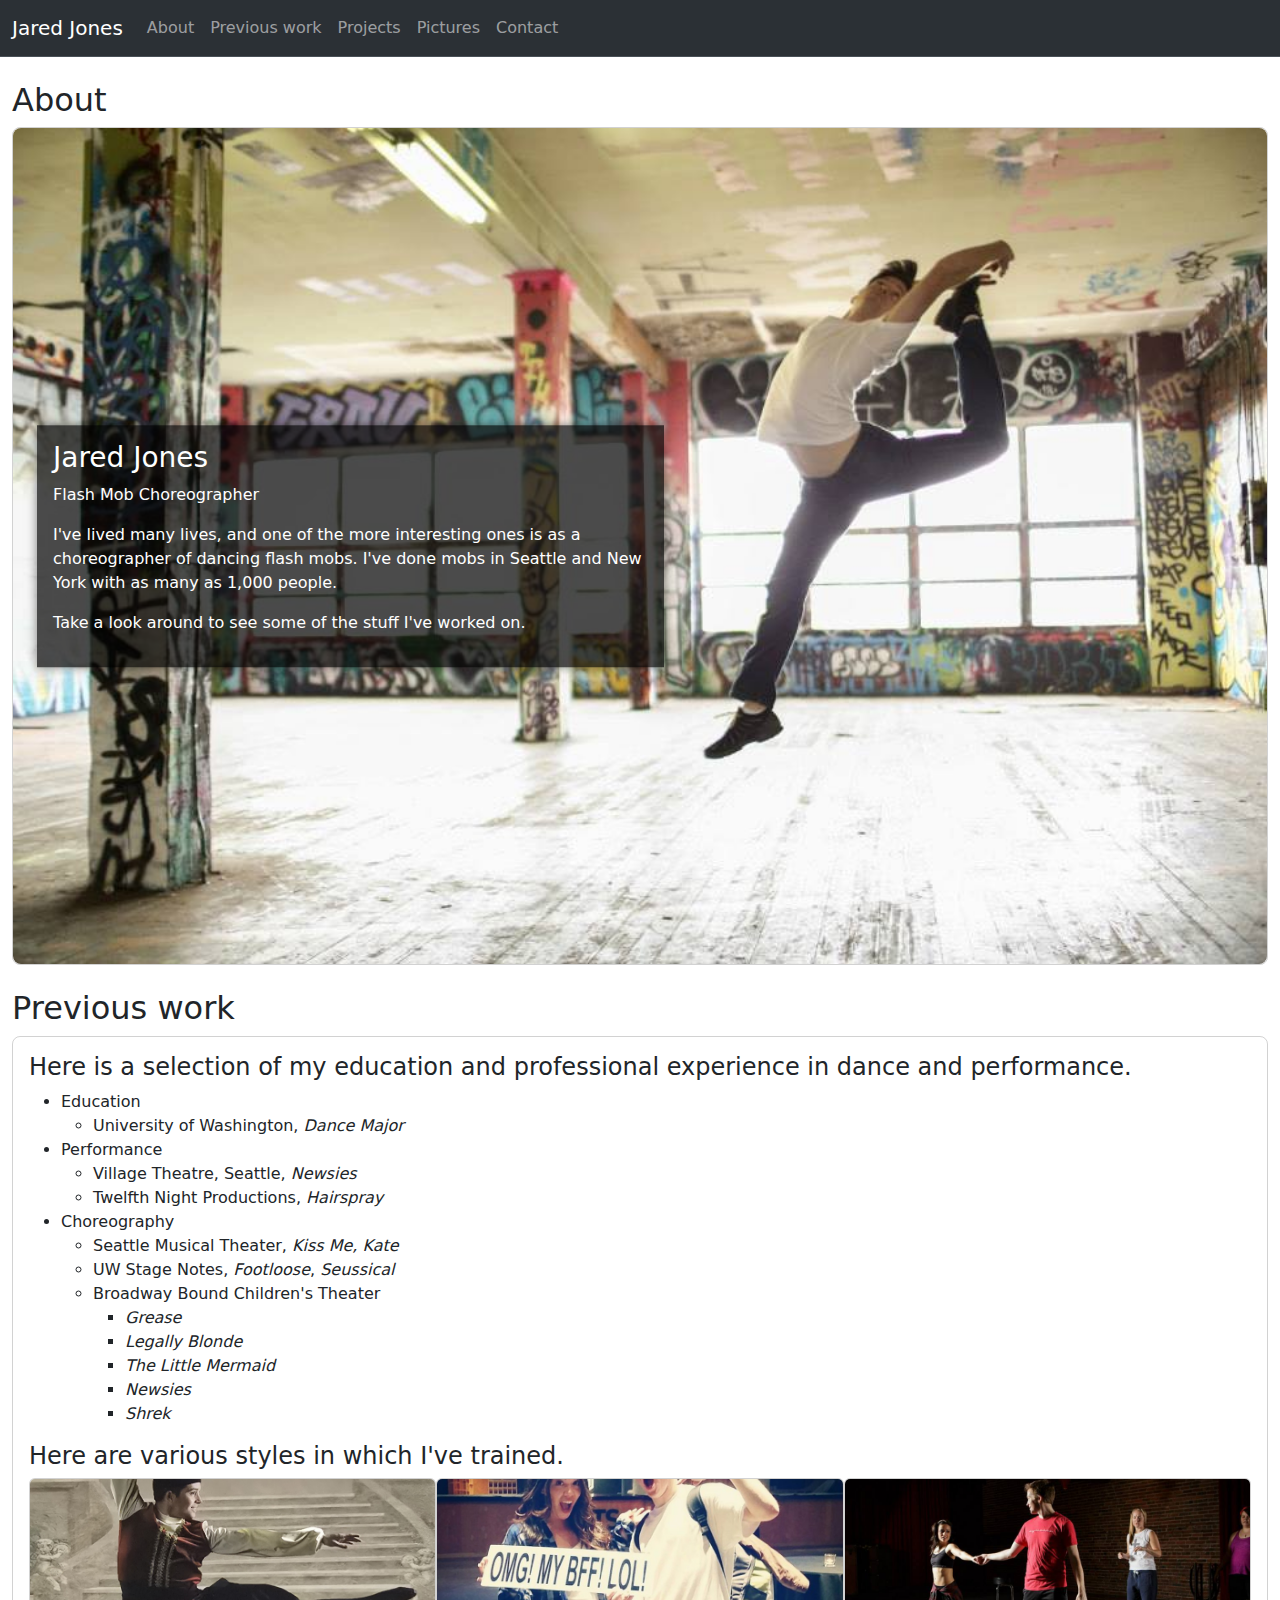
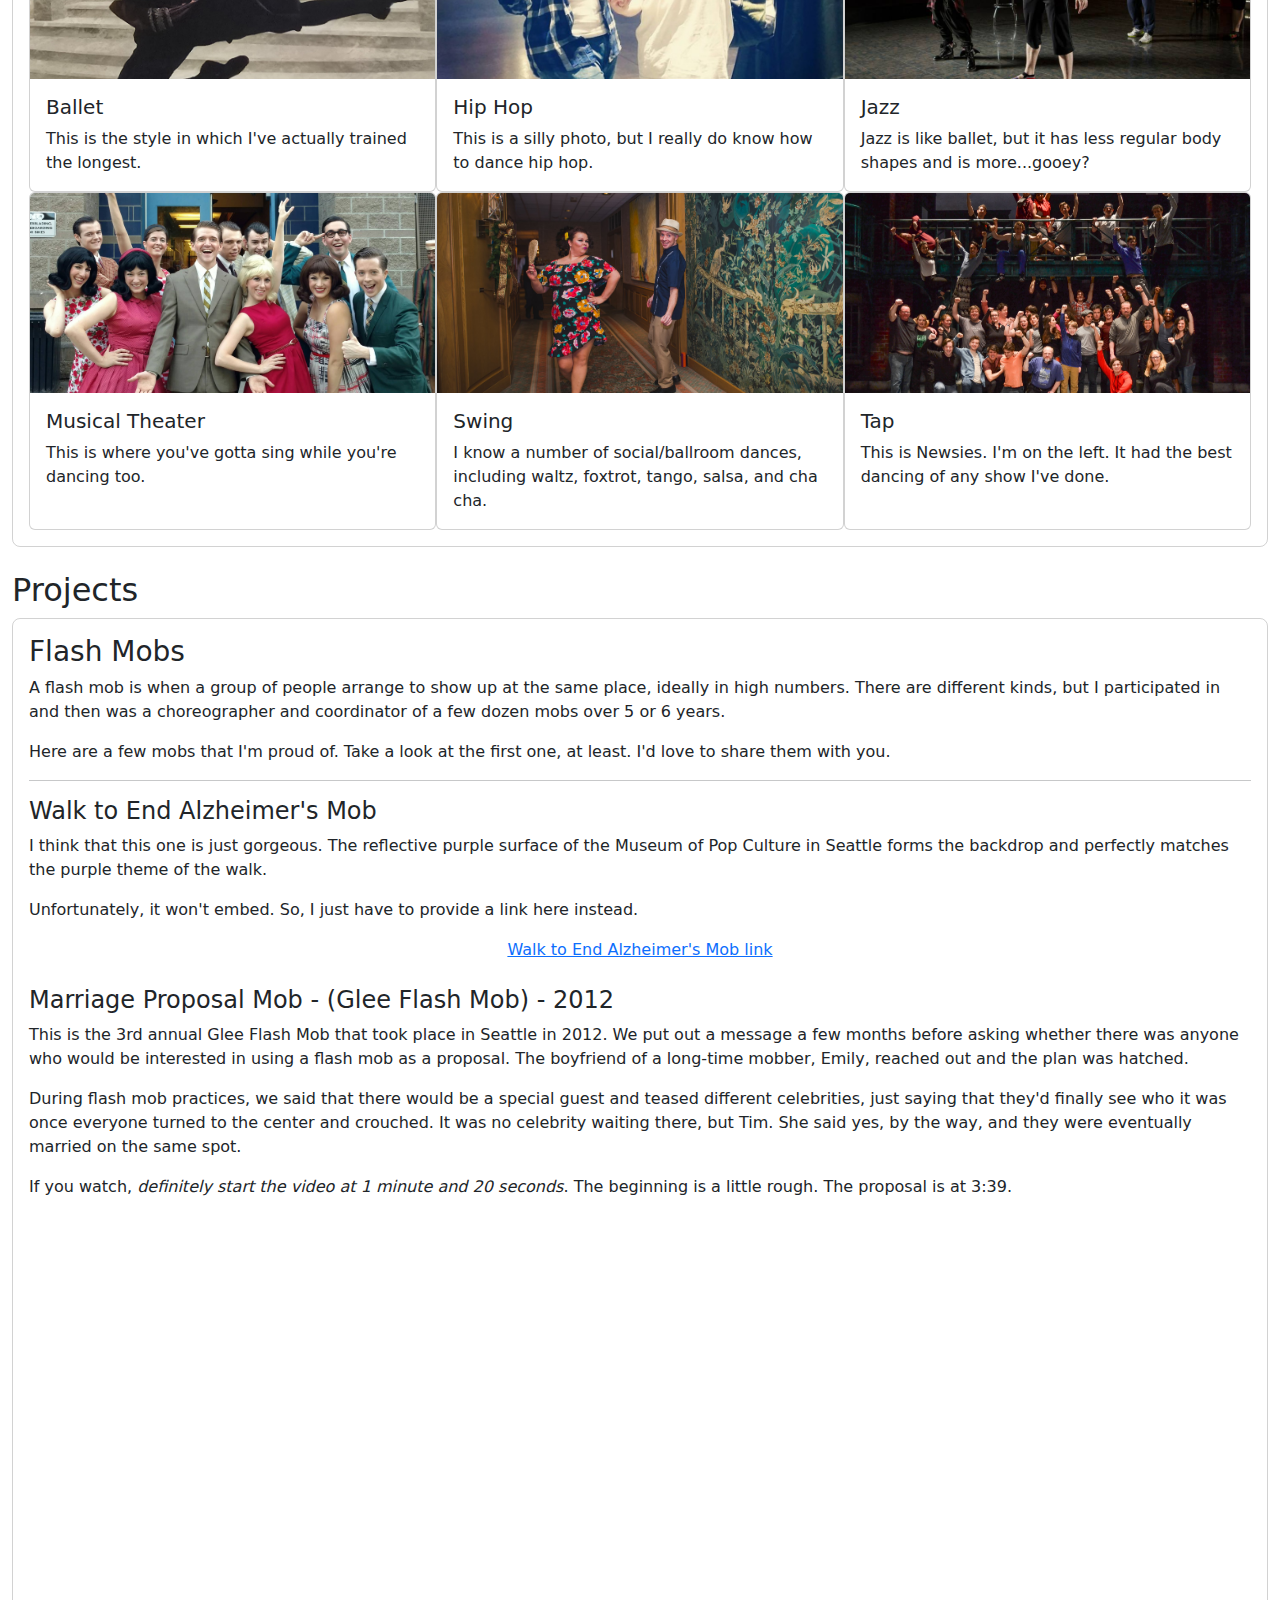
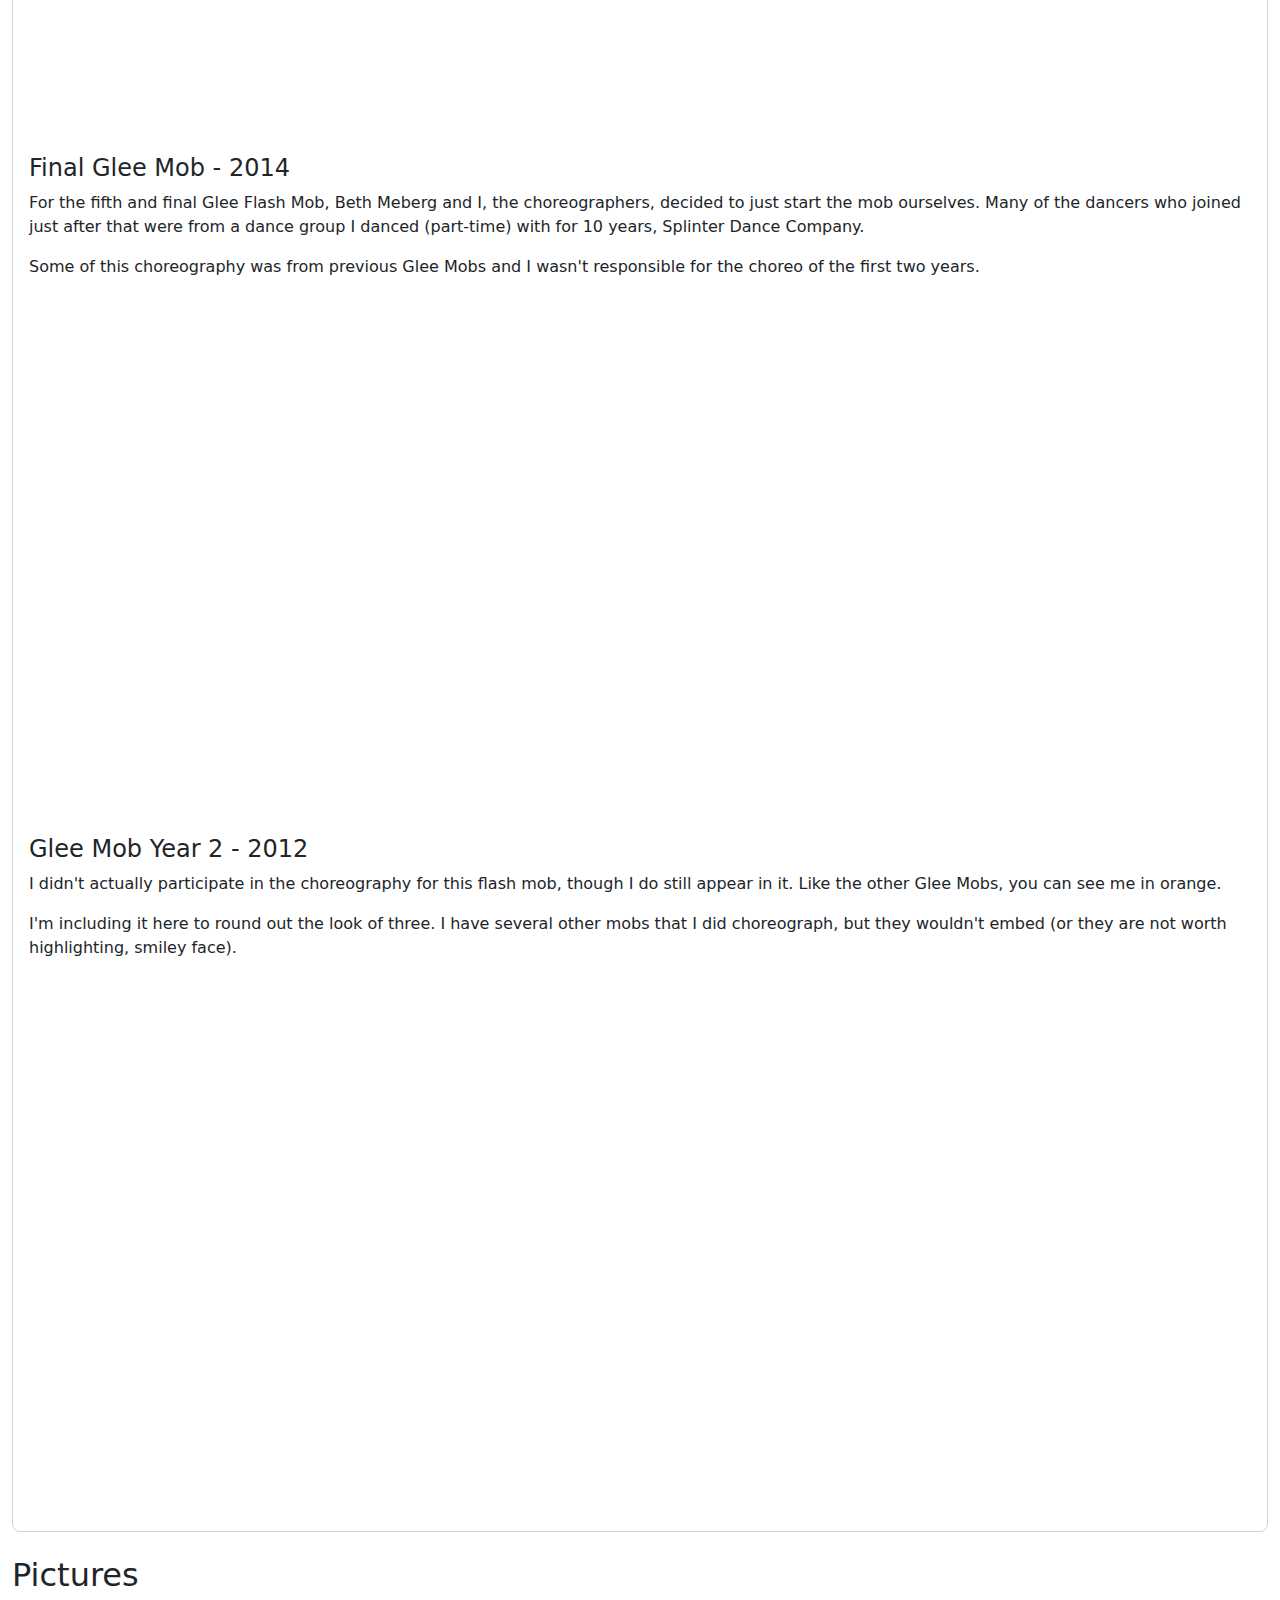
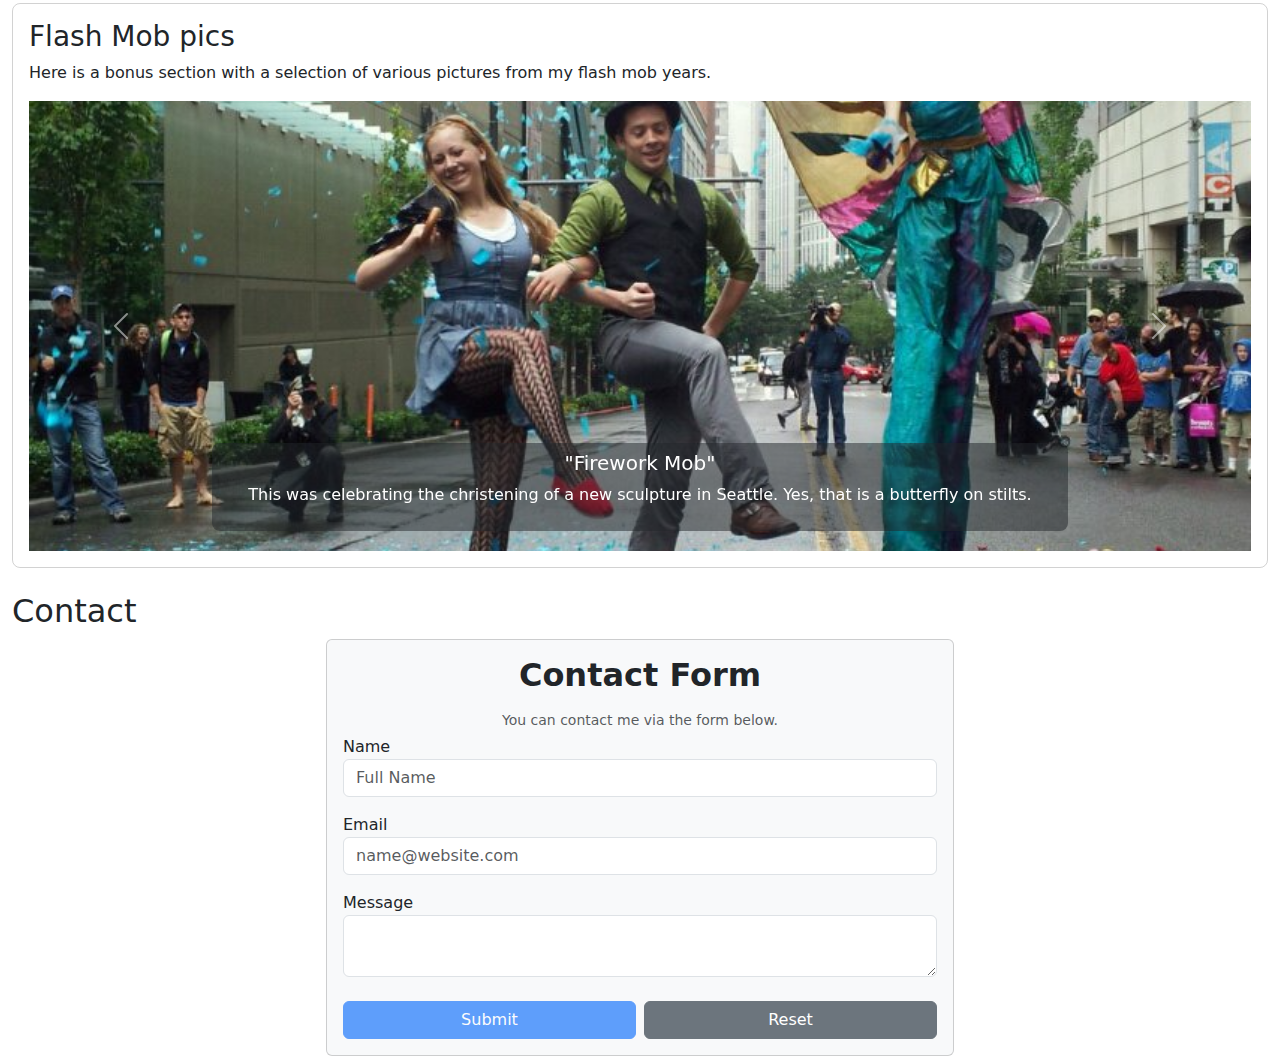
<file: index.html>
<!DOCTYPE html>
<html lang="en">
  <head>
    <meta charset="UTF-8" />
    <meta name="viewport" content="width=device-width, initial-scale=1" />
    <title>Final</title>
    <link rel="stylesheet" href="styles.css" />
    <link
      rel="stylesheet"
      href="https://cdn.jsdelivr.net/npm/bootstrap@5.3.6/dist/css/bootstrap.min.css"
    />
    <script defer src="index.js"></script>
    <script src="https://cdn.jsdelivr.net/npm/bootstrap@5.3.6/dist/js/bootstrap.bundle.min.js"></script>
  </head>
  <body>
    <header>
      <nav
        class="navbar navbar-expand-md bg-body-tertiary bg-dark border-bottom border-body"
        data-bs-theme="dark"
      >
        <div class="container-fluid">
          <a class="navbar-brand" href="#">Jared Jones</a>
          <button
            class="navbar-toggler"
            type="button"
            data-bs-toggle="collapse"
            data-bs-target="#navbarNav"
            aria-controls="navbarNav"
            aria-expanded="false"
            aria-label="Toggle navigation"
          >
            <span class="navbar-toggler-icon"></span>
          </button>
          <div class="collapse navbar-collapse" id="navbarNav">
            <ul class="navbar-nav">
              <li class="nav-item">
                <a class="nav-link" href="#about">About</a>
              </li>
              <li class="nav-item">
                <a class="nav-link" href="#prev-work">Previous work</a>
              </li>
              <li class="nav-item">
                <a class="nav-link" href="#projects">Projects</a>
              </li>
              <li class="nav-item">
                <a class="nav-link" href="#pictures">Pictures</a>
              </li>
              <li class="nav-item">
                <a class="nav-link" href="#contact">Contact</a>
              </li>
            </ul>
          </div>
        </div>
      </nav>
    </header>

    <main class="container-fluid mt-4">
      <section id="about" class="mb-4">
        <h2>About</h2>
        <section
          class="about-section page-section d-flex flex-column position-relative"
        >
          <img
            src="img/splinter.jpg"
            alt="Still of Jared leaping in the air in an abandoned building with graffiti on the walls"
            class="order-2 order-md-1 rounded-3"
          />

          <div
            class="order-1 order-md-2 position-md-absolute about-text p-3 ms-md-4 col-md-6 col-12"
          >
            <h3>Jared Jones</h3>
            <p>Flash Mob Choreographer</p>
            <p>
              I've lived many lives, and one of the more interesting ones is as
              a choreographer of dancing flash mobs. I've done mobs in Seattle
              and New York with as many as 1,000 people.
            </p>
            <p>Take a look around to see some of the stuff I've worked on.</p>
          </div>
        </section>
      </section>
      <section id="prev-work" class="mb-4">
        <h2>Previous work</h2>
        <div class="page-section">
          <h4>
            Here is a selection of my education and professional experience in
            dance and performance.
          </h4>
          <ul>
            <li>
              Education
              <ul>
                <li>
                  University of Washington,
                  <span class="show-title">Dance Major</span>
                </li>
              </ul>
            </li>
            <li>
              Performance
              <ul>
                <li>
                  Village Theatre, Seattle,
                  <span class="show-title">Newsies</span>
                </li>
                <li>
                  Twelfth Night Productions,
                  <span class="show-title">Hairspray</span>
                </li>
              </ul>
            </li>
            <li>
              Choreography
              <ul>
                <li>
                  Seattle Musical Theater,
                  <span class="show-title">Kiss Me, Kate</span>
                </li>
                <li>
                  UW Stage Notes, <span class="show-title">Footloose</span>,
                  <span class="show-title">Seussical</span>
                </li>
                <li>
                  Broadway Bound Children's Theater
                  <ul>
                    <li><span class="show-title">Grease</span></li>
                    <li><span class="show-title">Legally Blonde</span></li>
                    <li><span class="show-title">The Little Mermaid</span></li>
                    <li><span class="show-title">Newsies</span></li>
                    <li><span class="show-title">Shrek</span></li>
                  </ul>
                </li>
              </ul>
            </li>
          </ul>
          <h4>Here are various styles in which I've trained.</h4>
          <div class="d-flex flex-wrap">
            <div
              class="card col-12 col-sm-6 col-md-4"
              data-bs-toggle="modal"
              data-bs-target="#big-picture"
            >
              <img
                src="img/russian.jpg"
                class="card-img-top"
                alt="A still of a dancer jumping in a traditional Russian ballet costume."
              />
              <div class="card-body">
                <h5 class="card-title">Ballet</h5>
                <p class="card-text">
                  This is the style in which I've actually trained the longest.
                </p>
              </div>
            </div>

            <div
              class="card col-12 col-sm-6 col-md-4"
              data-bs-toggle="modal"
              data-bs-target="#big-picture"
            >
              <img
                src="img/hiphop.jpg"
                class="card-img-top"
                alt="A man and woman make exaggerated faces wearing baggy clothes"
              />
              <div class="card-body">
                <h5 class="card-title">Hip Hop</h5>
                <p class="card-text">
                  This is a silly photo, but I really do know how to dance hip
                  hop.
                </p>
              </div>
            </div>

            <div
              class="card col-12 col-sm-6 col-md-4"
              data-bs-toggle="modal"
              data-bs-target="#big-picture"
            >
              <img
                src="img/splinter2.jpg"
                class="card-img-top"
                alt="A man in the foreground holds the hand of woman in black clothes"
              />
              <div class="card-body">
                <h5 class="card-title">Jazz</h5>
                <p class="card-text">
                  Jazz is like ballet, but it has less regular body shapes and
                  is more...gooey?
                </p>
              </div>
            </div>

            <div
              class="card col-12 col-sm-6 col-md-4"
              data-bs-toggle="modal"
              data-bs-target="#big-picture"
            >
              <img
                src="img/hairspray.jpg"
                class="card-img-top"
                alt="A group of actors dressed in 60s costumes posing with funny faces"
              />
              <div class="card-body">
                <h5 class="card-title">Musical Theater</h5>
                <p class="card-text">
                  This is where you've gotta sing while you're dancing too.
                </p>
              </div>
            </div>

            <div
              class="card col-12 col-sm-6 col-md-4"
              data-bs-toggle="modal"
              data-bs-target="#big-picture"
            >
              <img
                src="img/swing.jpg"
                class="card-img-top"
                alt="A woman in a flowery dress holding a fan with a sultry pose standing next to a smiling man in a hat."
              />
              <div class="card-body">
                <h5 class="card-title">Swing</h5>
                <p class="card-text">
                  I know a number of social/ballroom dances, including waltz,
                  foxtrot, tango, salsa, and cha cha.
                </p>
              </div>
            </div>

            <div
              class="card col-12 col-sm-6 col-md-4"
              data-bs-toggle="modal"
              data-bs-target="#big-picture"
            >
              <img
                src="img/newsies.jpg"
                class="card-img-top"
                alt="A crowd of actors on a stage. The cast of Newsies."
              />
              <div class="card-body">
                <h5 class="card-title">Tap</h5>
                <p class="card-text">
                  This is Newsies. I'm on the left. It had the best dancing of
                  any show I've done.
                </p>
              </div>
            </div>
          </div>
        </div>
      </section>
      <section id="projects" class="mb-4">
        <h2>Projects</h2>
        <div class="page-section">
          <h3>Flash Mobs</h3>
          <p>
            A flash mob is when a group of people arrange to show up at the same
            place, ideally in high numbers. There are different kinds, but I
            participated in and then was a choreographer and coordinator of a
            few dozen mobs over 5 or 6 years.
          </p>
          <p>
            Here are a few mobs that I'm proud of. Take a look at the first one,
            at least. I'd love to share them with you.
          </p>
          <hr />
          <div class="mb-4">
            <h4>Walk to End Alzheimer's Mob</h4>
            <p>
              I think that this one is just gorgeous. The reflective purple
              surface of the Museum of Pop Culture in Seattle forms the backdrop
              and perfectly matches the purple theme of the walk.
            </p>
            <p>
              Unfortunately, it won't embed. So, I just have to provide a link
              here instead.
            </p>
            <p class="text-center">
              <a href="https://www.youtube.com/watch?v=qOyFR_XCY_g"
                >Walk to End Alzheimer's Mob link</a
              >
            </p>
          </div>
          <h4>Marriage Proposal Mob - (Glee Flash Mob) - 2012</h4>
          <p>
            This is the 3rd annual Glee Flash Mob that took place in Seattle in
            2012. We put out a message a few months before asking whether there
            was anyone who would be interested in using a flash mob as a
            proposal. The boyfriend of a long-time mobber, Emily, reached out
            and the plan was hatched.
          </p>
          <p>
            During flash mob practices, we said that there would be a special
            guest and teased different celebrities, just saying that they'd
            finally see who it was once everyone turned to the center and
            crouched. It was no celebrity waiting there, but Tim. She said yes,
            by the way, and they were eventually married on the same spot.
          </p>
          <p>
            If you watch,
            <span class="fst-italic"
              >definitely start the video at 1 minute and 20 seconds</span
            >. The beginning is a little rough. The proposal is at 3:39.
          </p>
          <div class="ratio ratio-16x9 mb-4 project-vid">
            <iframe
              src="https://www.youtube.com/embed/nZqsVk4XYKk"
              title="YouTube video player"
              allowfullscreen
            ></iframe>
          </div>

          <h4>Final Glee Mob - 2014</h4>
          <p>
            For the fifth and final Glee Flash Mob, Beth Meberg and I, the
            choreographers, decided to just start the mob ourselves. Many of the
            dancers who joined just after that were from a dance group I danced
            (part-time) with for 10 years, Splinter Dance Company.
          </p>
          <p>
            Some of this choreography was from previous Glee Mobs and I wasn't
            responsible for the choreo of the first two years.
          </p>
          <div class="ratio ratio-16x9 mb-4 project-vid">
            <iframe
              src="https://www.youtube.com/embed/qH3TRPlZGiw"
              title="YouTube video player"
              allowfullscreen
            ></iframe>
          </div>

          <h4>Glee Mob Year 2 - 2012</h4>
          <p>
            I didn't actually participate in the choreography for this flash
            mob, though I do still appear in it. Like the other Glee Mobs, you
            can see me in orange.
          </p>
          <p>
            I'm including it here to round out the look of three. I have several
            other mobs that I did choreograph, but they wouldn't embed (or they
            are not worth highlighting, smiley face).
          </p>
          <div class="ratio ratio-16x9 mb-4 project-vid">
            <iframe
              src="https://www.youtube.com/embed/ftt9wCYH4o0"
              title="YouTube video player"
              allowfullscreen
            ></iframe>
          </div>
        </div>
      </section>
      <section id="pictures" class="mb-4">
        <h2>Pictures</h2>
        <div class="page-section">
          <h3>Flash Mob pics</h3>
          <p>
            Here is a bonus section with a selection of various pictures from my
            flash mob years.
          </p>
          <div
            id="carouselExampleAutoplaying"
            class="carousel slide"
            data-bs-ride="carousel"
          >
            <div class="carousel-inner">
              <div class="carousel-item active">
                <img
                  src="img/carousel/1-firework.jpg"
                  class="d-block w-100"
                  alt="A couple dancing on the street with a stilt-walker throwing confetti"
                />
                <div
                  class="carousel-caption d-none d-md-block bg-dark bg-opacity-50 rounded-3 p-2"
                >
                  <h5>"Firework Mob"</h5>
                  <p>
                    This was celebrating the christening of a new sculpture in
                    Seattle. Yes, that is a butterfly on stilts.
                  </p>
                </div>
              </div>
              <div class="carousel-item">
                <img
                  src="img/carousel/2-glee2.jpg"
                  class="d-block w-100"
                  alt="A still of a dancer jumping in the air on a soccer field"
                />
                <div
                  class="carousel-caption d-none d-md-block bg-dark bg-opacity-50 rounded-3 p-2"
                >
                  <h5>"Glee 2" practice</h5>
                  <p>
                    One of the best dance photos of me. I had to work it hard to
                    get accepted into the group who started this mob.
                  </p>
                </div>
              </div>
              <div class="carousel-item">
                <img
                  src="img/carousel/3-glee3.jpg"
                  class="d-block w-100"
                  alt="A flash mob crowd of dancers pointing toward the camera"
                />
                <div
                  class="carousel-caption d-none d-md-block bg-dark bg-opacity-50 rounded-3 p-2"
                >
                  <h5>"Glee 2" group practice</h5>
                  <p>
                    A shot of only <span class="fst-italic">part</span> of this
                    mob. I believe that there were 800-900 mobbers at this
                    practice.
                  </p>
                </div>
              </div>
              <div class="carousel-item">
                <img
                  src="img/carousel/4-glee4.jpg"
                  class="d-block w-100"
                  alt="A flash mob crowd of dancers holding 'L' fingers in the air"
                />
                <div
                  class="carousel-caption d-none d-md-block bg-dark bg-opacity-50 rounded-3 p-2"
                >
                  <h5>"Glee 3" final pose</h5>
                  <p>
                    The Glee mobs all ended with everyone holding up a
                    "L"-shaped hand shape. This was a gimmick of the show, Glee,
                    that we always made sure to include.
                  </p>
                </div>
              </div>
              <div class="carousel-item">
                <img
                  src="img/carousel/5-glee5.jpg"
                  class="d-block w-100"
                  alt="A flash mob crowd of dancers pointing to fingers into the air"
                />
                <div
                  class="carousel-caption d-none d-md-block bg-dark bg-opacity-50 rounded-3 p-2"
                >
                  <h5>"Glee 3" Kiki</h5>
                  <p>
                    This was probably the least popular song in any of the Glee
                    mixes, "Let's Have a Kiki". It looked really group on a
                    group of 1,000, though.
                  </p>
                </div>
              </div>
              <div class="carousel-item">
                <img
                  src="img/carousel/6-grease.jpg"
                  class="d-block w-100"
                  alt="A small group of flash mobbers dancing dressed in 50s clothes"
                />
                <div
                  class="carousel-caption d-none d-md-block bg-dark bg-opacity-50 rounded-3 p-2"
                >
                  <h5>"Firework Mob"</h5>
                  <p>
                    This was my very first flash mob. All of the music was from
                    <span class="fst-italic">Grease</span>, and we got to dress
                    in 50s outfits.
                  </p>
                </div>
              </div>
            </div>
            <button
              class="carousel-control-prev"
              type="button"
              data-bs-target="#carouselExampleAutoplaying"
              data-bs-slide="prev"
            >
              <span
                class="carousel-control-prev-icon"
                aria-hidden="true"
              ></span>
              <span class="visually-hidden">Previous</span>
            </button>
            <button
              class="carousel-control-next"
              type="button"
              data-bs-target="#carouselExampleAutoplaying"
              data-bs-slide="next"
            >
              <span
                class="carousel-control-next-icon"
                aria-hidden="true"
              ></span>
              <span class="visually-hidden">Next</span>
            </button>
          </div>
        </div>
      </section>
      <section id="contact">
        <h2>Contact</h2>
        <form
          id="form-element"
          class="card p-3 bg-light col-md-6 mx-auto"
          action=""
        >
          <h2 class="text-center fw-bold mb-3">Contact Form</h2>
          <small class="text-center text-muted d-block mb-1"
            >You can contact me via the form below.</small
          >

          <div class="mb-3">
            <label for="fullname" class="form-label mb-0">Name</label>
            <input
              type="text"
              name="fullname"
              id="fullname"
              class="form-control"
              placeholder="Full Name"
            />
          </div>

          <div class="mb-3">
            <label for="email" class="form-label mb-0">Email</label>
            <input
              type="email"
              name="email"
              id="email"
              class="form-control"
              placeholder="name@website.com"
            />
          </div>

          <div class="mb-4">
            <label for="message" class="form-label mb-0">Message</label>
            <textarea
              name="message"
              id="message"
              class="form-control"
            ></textarea>
          </div>

          <div class="d-flex gap-2">
            <input type="submit" value="Submit" class="btn btn-primary w-50" />
            <input type="reset" value="Reset" class="btn btn-secondary w-50" />
          </div>
        </form>
      </section>
    </main>
    <!-- Modal -->
    <div
      class="modal fade"
      id="big-picture"
      tabindex="-1"
      aria-labelledby="big-picture-label"
      aria-hidden="true"
    >
      <div class="modal-custom modal-dialog modal-dialog-centered">
        <div class="modal-content">
          <div class="modal-header">
            <h2 class="modal-title fs-5" id="big-picture-label">
              Expanded photo
            </h2>
            <button
              type="button"
              class="btn-close"
              data-bs-dismiss="modal"
              aria-label="Close"
            ></button>
          </div>
          <div class="modal-body">
            <img
              class="img-fluid"
              src="img/eighties.jpg"
              alt="A surprise image. It failed to load"
            />
          </div>
          <div class="modal-footer">
            <button
              type="button"
              class="btn btn-secondary"
              data-bs-dismiss="modal"
            >
              Close
            </button>
          </div>
        </div>
      </div>
    </div>
  </body>
</html>
</file>
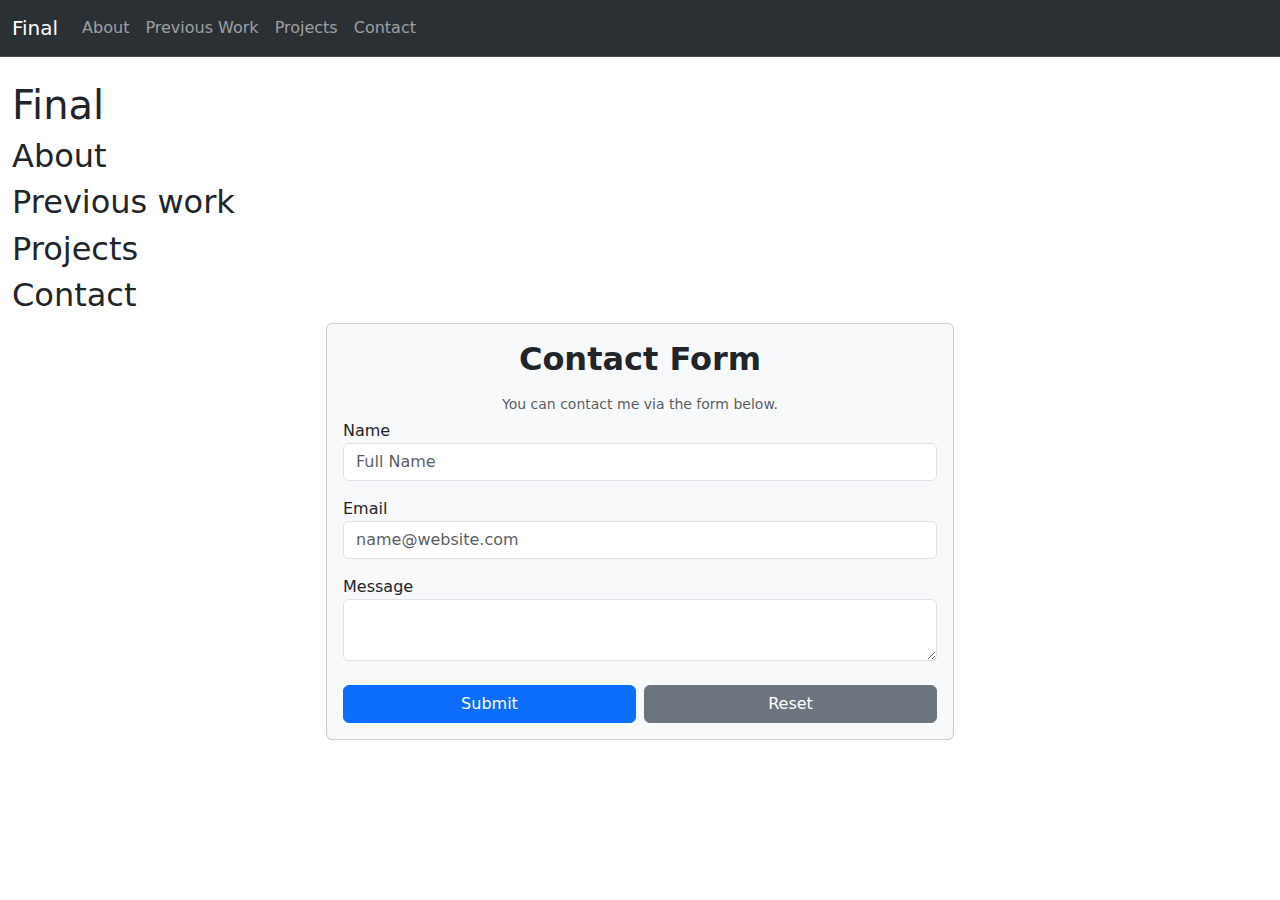
<file: final.html>
<!DOCTYPE html>
<html lang="en">
  <head>
    <meta charset="UTF-8" />
    <meta name="viewport" content="width=device-width, initial-scale=1" />
    <title>Final</title>
    <link rel="stylesheet" href="final-styles.css" />
    <link
      rel="stylesheet"
      href="https://cdn.jsdelivr.net/npm/bootstrap@5.3.6/dist/css/bootstrap.min.css"
    />
    <script defer src="final.js"></script>
    <script src="https://cdn.jsdelivr.net/npm/bootstrap@5.3.6/dist/js/bootstrap.bundle.min.js"></script>
  </head>
  <body>
    <header>
      <nav
        class="navbar navbar-expand-md bg-body-tertiary bg-dark border-bottom border-body"
        data-bs-theme="dark"
      >
        <div class="container-fluid">
          <a class="navbar-brand" href="#">Final</a>
          <button
            class="navbar-toggler"
            type="button"
            data-bs-toggle="collapse"
            data-bs-target="#navbarNav"
            aria-controls="navbarNav"
            aria-expanded="false"
            aria-label="Toggle navigation"
          >
            <span class="navbar-toggler-icon"></span>
          </button>
          <div class="collapse navbar-collapse" id="navbarNav">
            <ul class="navbar-nav">
              <li class="nav-item">
                <a class="nav-link" href="#about">About</a>
              </li>
              <li class="nav-item">
                <a class="nav-link" href="#prev-work">Previous Work</a>
              </li>
              <li class="nav-item">
                <a class="nav-link" href="#projects">Projects</a>
              </li>
              <li class="nav-item">
                <a class="nav-link" href="#contact">Contact</a>
              </li>
            </ul>
          </div>
        </div>
      </nav>
    </header>

    <main class="container-fluid mt-4">
      <h1>Final</h1>
      <section id="about">
        <h2>About</h2>
      </section>
      <section id="prev-work">
        <h2>Previous work</h2>
      </section>
      <section id="projects">
        <h2>Projects</h2>
      </section>
      <section id="contact">
        <h2>Contact</h2>
        <form
          id="form-element"
          class="card p-3 bg-light col-md-6 mx-auto"
          action=""
        >
          <h2 class="text-center fw-bold mb-3">Contact Form</h2>
          <small class="text-center text-muted d-block mb-1"
            >You can contact me via the form below.</small
          >

          <div class="mb-3">
            <label for="fullname" class="form-label mb-0">Name</label>
            <input
              type="text"
              name="fullname"
              id="fullname"
              class="form-control"
              placeholder="Full Name"
            />
          </div>

          <div class="mb-3">
            <label for="email" class="form-label mb-0">Email</label>
            <input
              type="email"
              name="email"
              id="email"
              class="form-control"
              placeholder="name@website.com"
            />
          </div>

          <div class="mb-4">
            <label for="message" class="form-label mb-0">Message</label>
            <textarea
              name="textarea"
              id="message"
              class="form-control"
            ></textarea>
          </div>

          <div class="d-flex gap-2">
            <input type="submit" value="Submit" class="btn btn-primary w-50" />
            <input type="reset" value="Reset" class="btn btn-secondary w-50" />
          </div>
        </form>
      </section>
    </main>
  </body>
</html>
</file>
<file: styles.css>
:root {
  --black: #040404;
}

.card-img-top {
  height: 200px; /* control the image area */
  object-fit: cover;
  object-position: center;
}

.carousel-item img {
  height: 50vh;
  object-fit: cover;
}

.hidden {
  display: none !important;
}

.about-section img {
  margin: 0rem 1rem 1rem 1rem;
}

.modal-body {
  text-align: center;
}

.page-section {
  border: 1px solid rgba(0, 0, 0, 0.176);
  border-radius: 0.5rem;
}

.position-md-absolute {
  position: static;
}

.show-title {
  font-style: italic;
}

#prev-work .page-section,
#projects .page-section,
#pictures .page-section {
  padding: 1rem;
}

#prev-work .card:hover {
  border: 1px solid black;
  cursor: pointer;
}

.project-vid {
  margin-left: auto;
  margin-right: auto;
}

@media (min-width: 768px) {
  .about-section img {
    margin: 0rem;
  }

  .about-text {
    background-color: rgba(0, 0, 0, 0.7);
    box-shadow: 0 0 10px rgba(0, 0, 0, 0.5);
    color: white;
    margin-left: 2rem !important;
    top: 50%;
    transform: translateY(-50%);
    z-index: 1;
  }

  .position-md-absolute {
    position: absolute;
  }

  .project-vid {
    max-width: 75%;
  }
}

@media (min-width: 576px) {
  .modal-dialog {
    max-width: 75% !important;
  }
}
</file>
<file: final-styles.css>
:root {
  --black: #040404;
}

.card-img-top {
  height: 200px; /* control the image area */
  object-fit: cover;
  object-position: center;
}

.carousel-item img {
  height: 50vh;
  object-fit: cover;
}

.hidden {
  display: none !important;
}

.about-section img {
  margin: 0rem 1rem 1rem 1rem;
}

.modal-body {
  text-align: center;
}

.page-section {
  border: 1px solid rgba(0, 0, 0, 0.176);
  border-radius: 0.5rem;
}

.position-md-absolute {
  position: static;
}

.show-title {
  font-style: italic;
}

#prev-work .page-section,
#projects .page-section,
#pictures .page-section {
  padding: 1rem;
}

#prev-work .card:hover {
  border: 1px solid black;
  cursor: pointer;
}

.project-vid {
  margin-left: auto;
  margin-right: auto;
}

@media (min-width: 768px) {
  .about-section img {
    margin: 0rem;
  }

  .about-text {
    background-color: rgba(0, 0, 0, 0.7);
    box-shadow: 0 0 10px rgba(0, 0, 0, 0.5);
    color: white;
    margin-left: 2rem !important;
    top: 50%;
    transform: translateY(-50%);
    z-index: 1;
  }

  .position-md-absolute {
    position: absolute;
  }

  .project-vid {
    max-width: 75%;
  }
}

@media (min-width: 576px) {
  .modal-dialog {
    max-width: 75% !important;
  }
}
</file>
